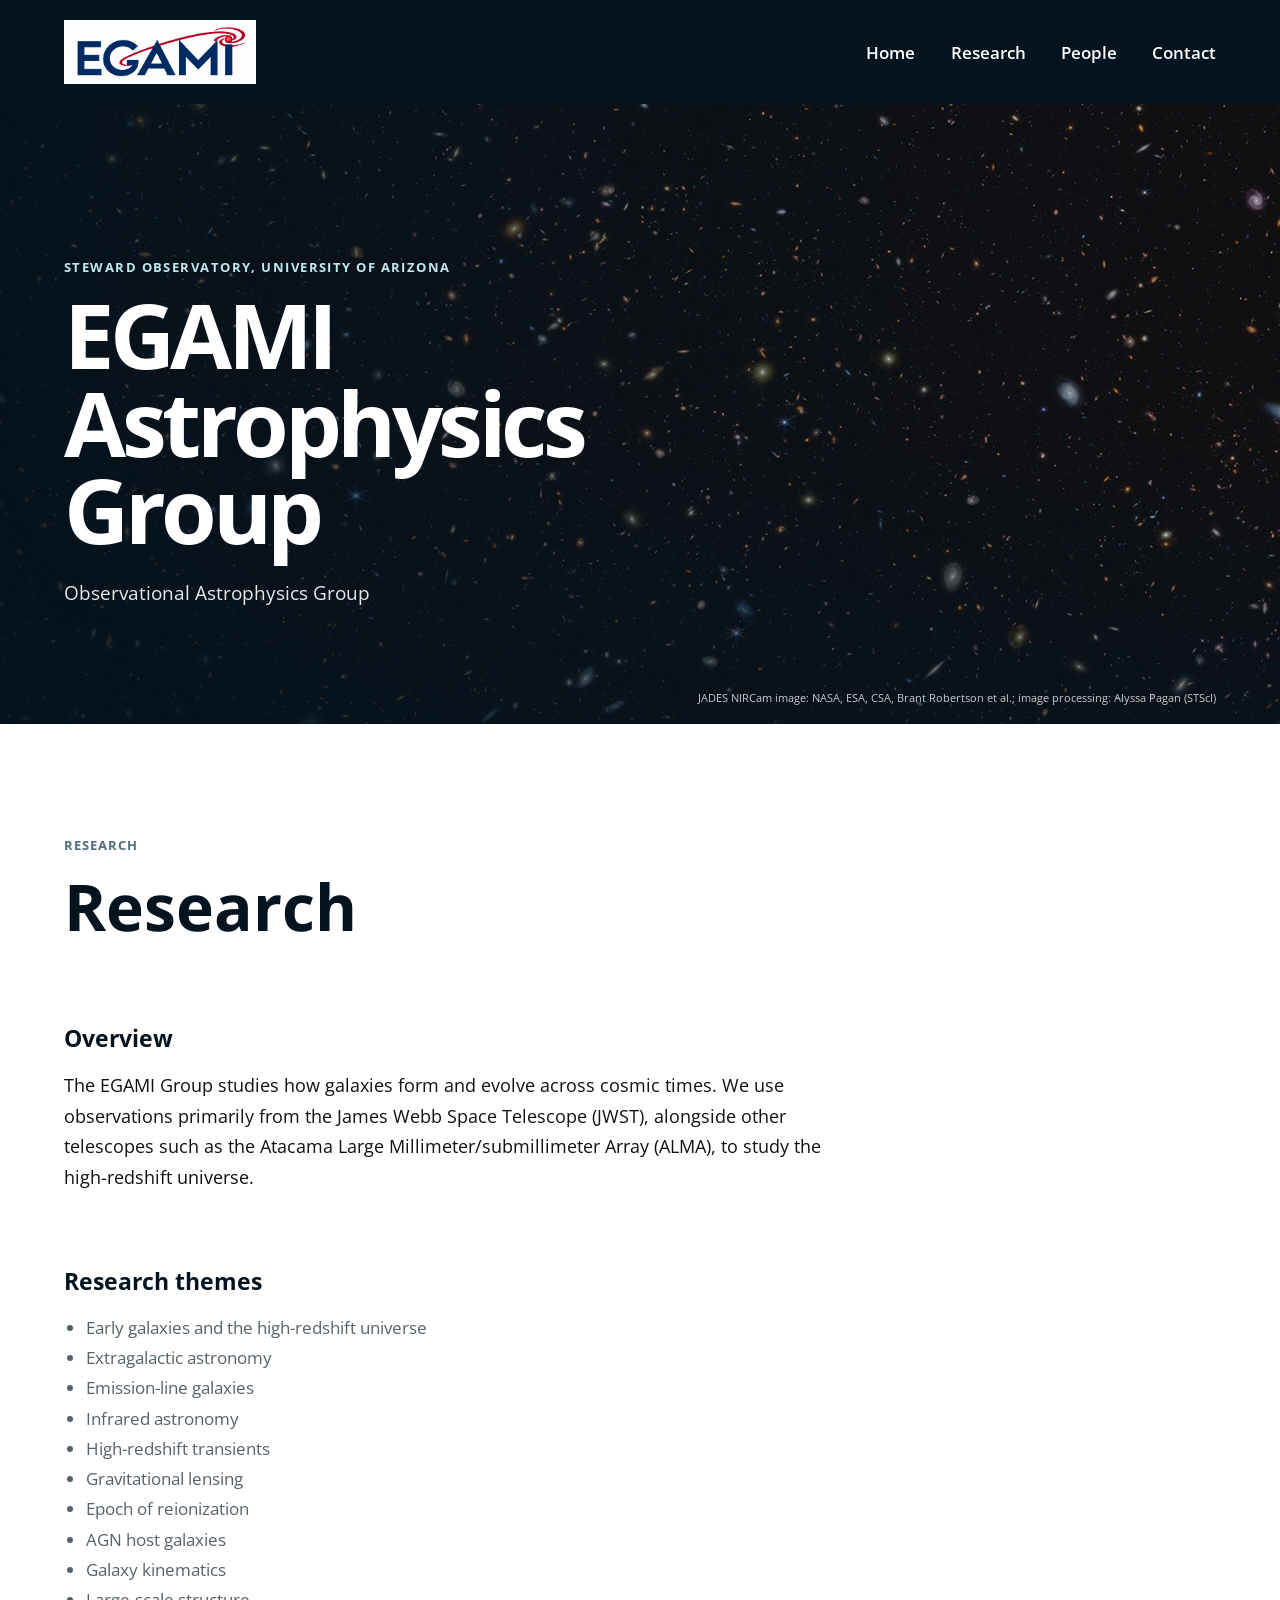
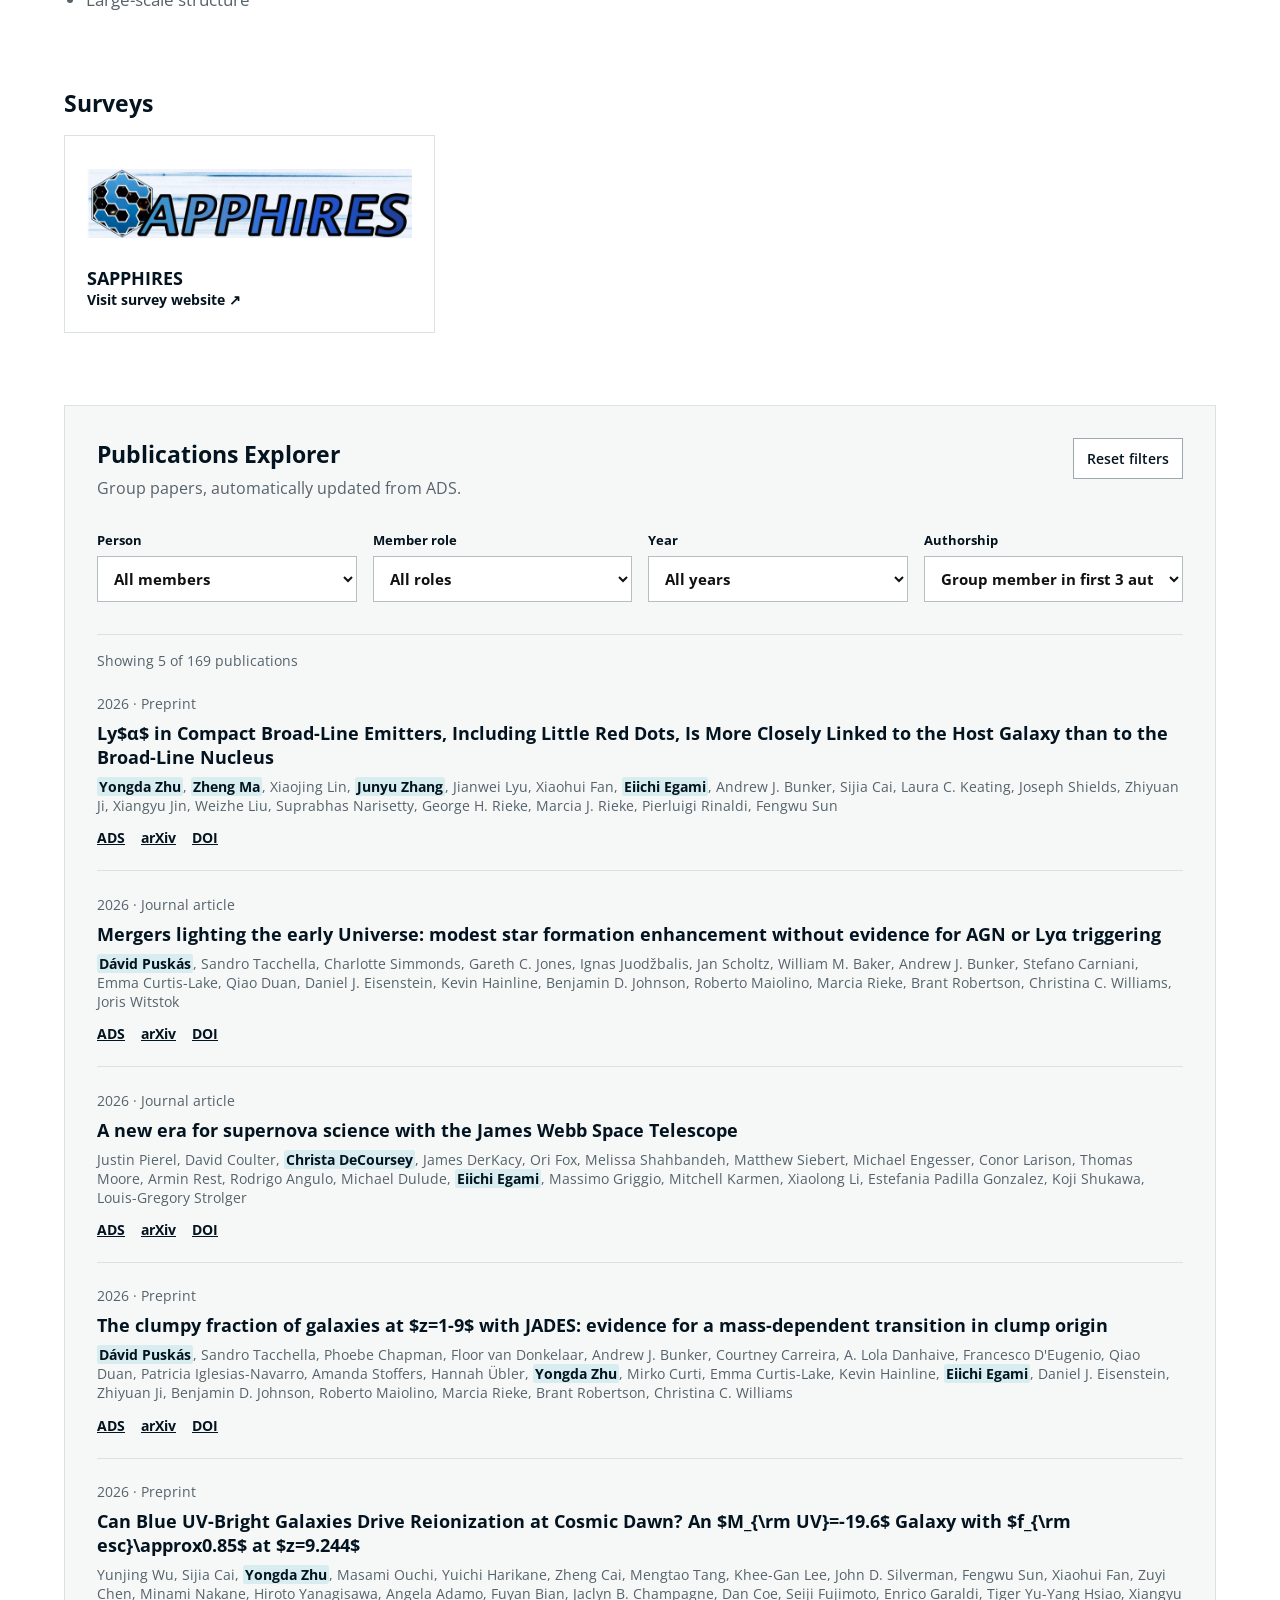
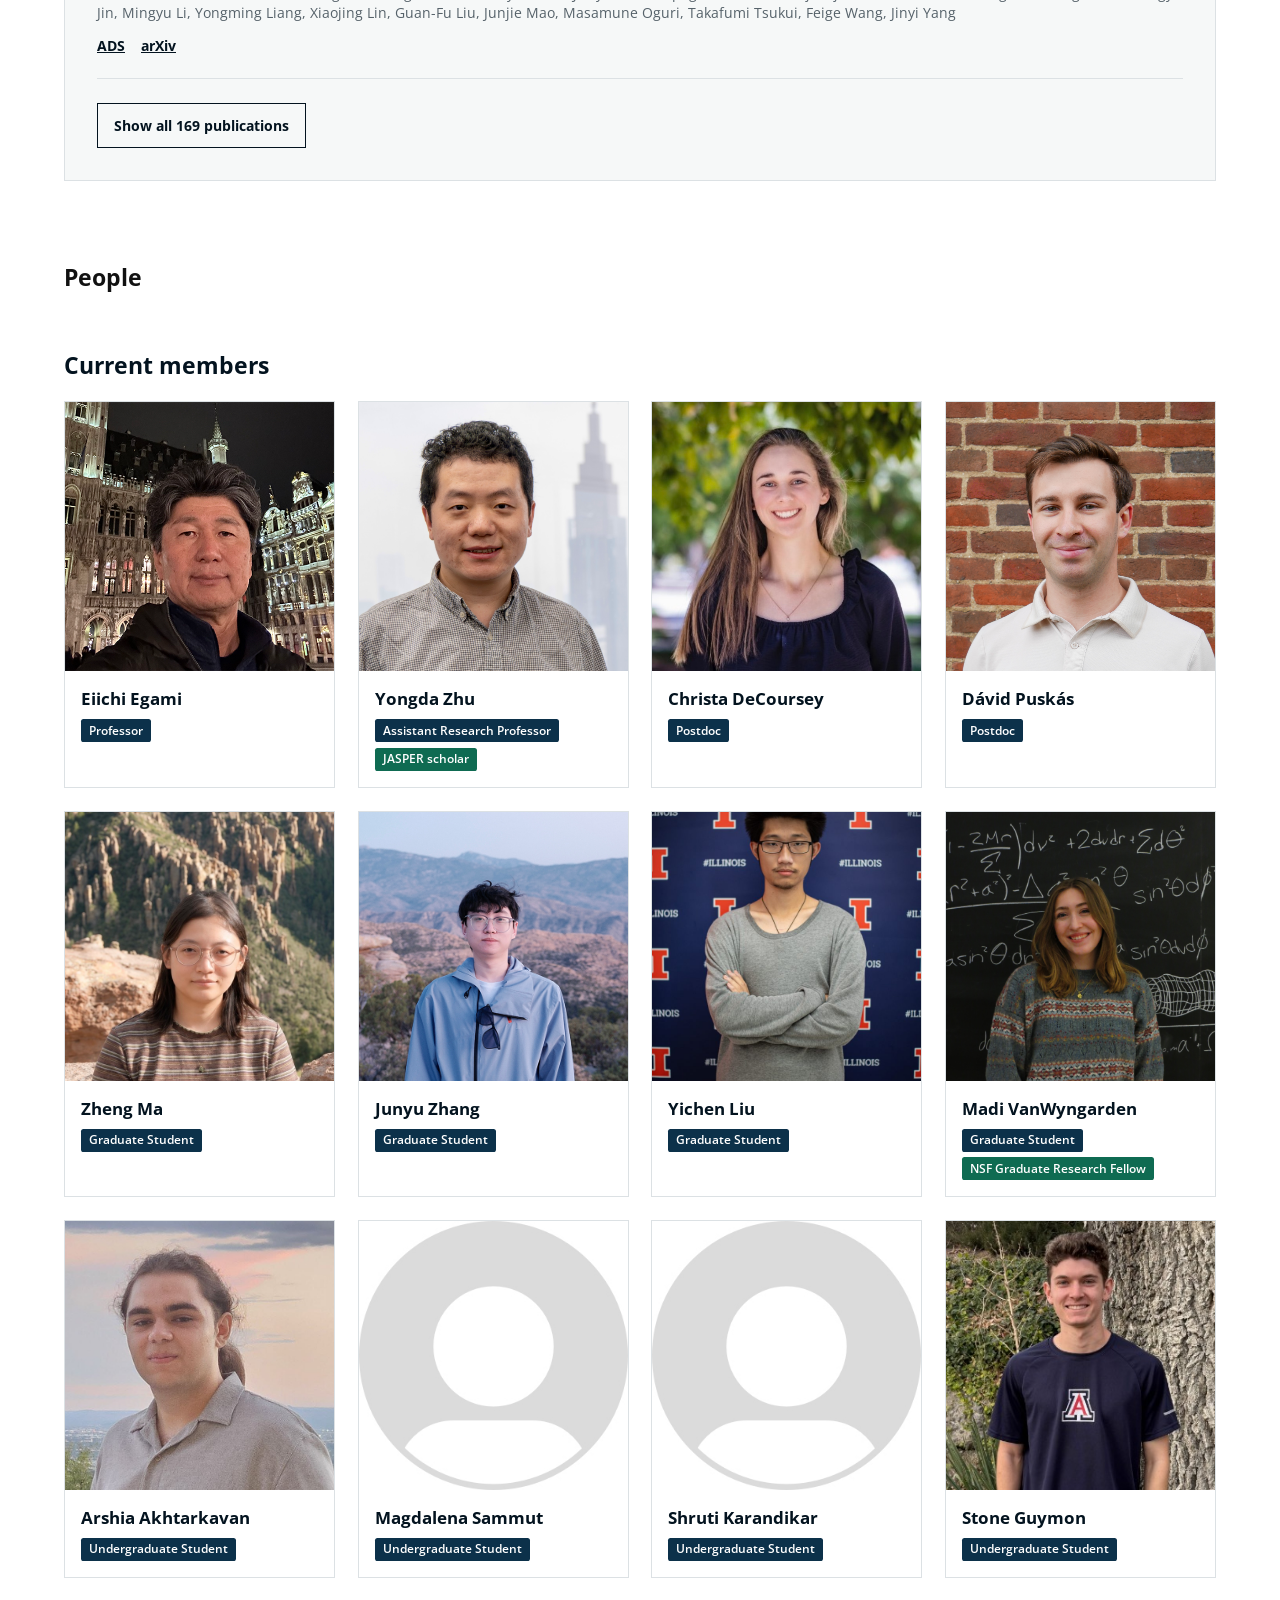
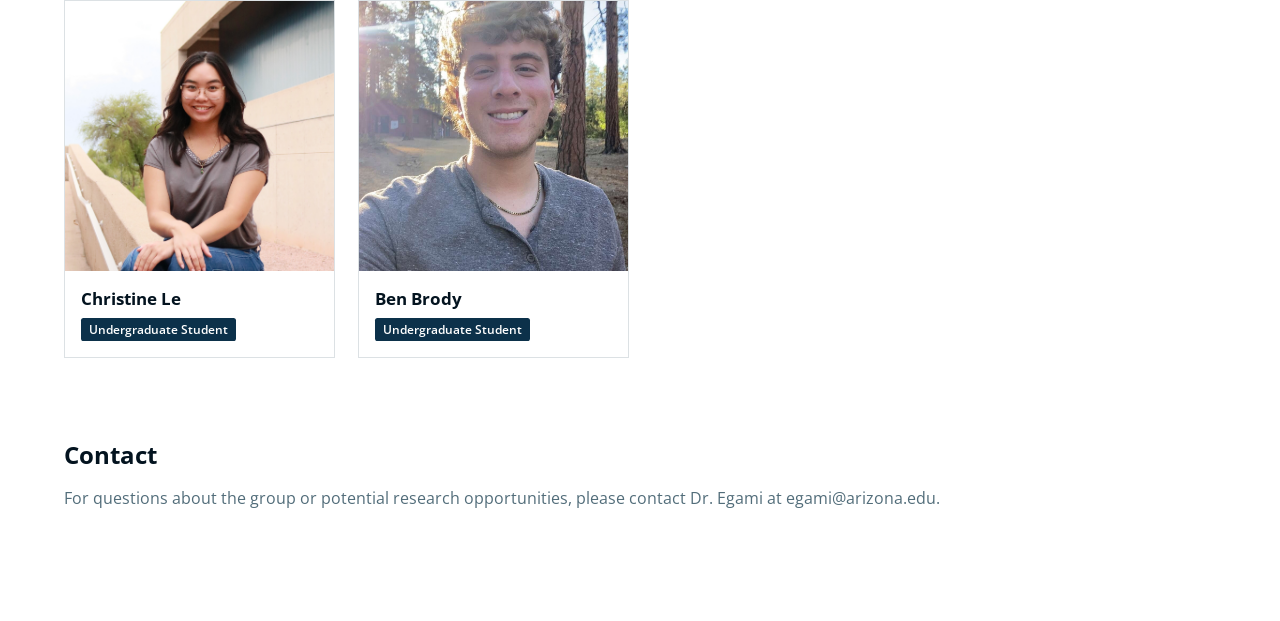
<file: index.html>
<!doctype html>
<html lang="en">
  <head>
    <meta charset="UTF-8" />
    <meta name="viewport" content="width=device-width, initial-scale=1.0" />
    <title>EGAMI Astrophysics Group</title>
    <link rel="icon" type="image/png" href="assets/images/Red_Galaxy_Favicon.png" />
    <link rel="preconnect" href="https://fonts.googleapis.com" />
    <link rel="preconnect" href="https://fonts.gstatic.com" crossorigin />
    <link
      href="https://fonts.googleapis.com/css2?family=Open+Sans:wght@400;600;700&display=swap"
      rel="stylesheet"
    />
    <link rel="stylesheet" href="assets/css/style.css" />
  </head>
  <body>
    <header class="site-header">
      <a class="site-logo-link" href="#home">
        <img class="site-logo" src="assets/images/Group_Logo.png" alt="EGAMI Astrophysics Group" />
      </a>
      <button class="menu-toggle" type="button" aria-expanded="false" aria-controls="primary-navigation">
        <span aria-hidden="true">☰</span>
        <span class="sr-only">Open navigation menu</span>
      </button>
      <nav id="primary-navigation" aria-label="Primary navigation">
        <a href="#home">Home</a>
        <a href="#research">Research</a>
        <a href="#people">People</a>
        <a href="#contact">Contact</a>
      </nav>
    </header>
    <section class="home-hero" id="home" aria-labelledby="hero-heading">
      <img
        class="hero-image"
        src="assets/images/Jades-field.png"
        alt="The JADES GOODS-South field observed by Webb's NIRCam, filled with distant galaxies."
      />
      <div class="hero-overlay" aria-hidden="true"></div>
      <div class="hero-content">
        <p class="hero-label">Steward Observatory, University of Arizona</p>
        <h1 id="hero-heading">EGAMI Astrophysics Group</h1>
        <p>Observational Astrophysics Group</p>
      </div>
      <a
        class="hero-credit"
        href="https://science.nasa.gov/asset/webb/jwst-advanced-deep-extragalactic-survey-nircam-image/"
        target="_blank"
        rel="noopener noreferrer"
      >
        JADES NIRCam image: NASA, ESA, CSA, Brant Robertson et al.; image processing: Alyssa Pagan (STScI)
      </a>
    </section>

    <main>

      <section class="research-section" id="research" aria-labelledby="research-heading">
        <p class="section-label">Research</p>
        <h1 id="research-heading">Research</h1>
        <section class="research-block" aria-labelledby="overview-heading">
          <h2 id="overview-heading">Overview</h2>
          <p class="overview-placeholder">
            The EGAMI Group studies how galaxies form and evolve
            across cosmic times. We use observations primarily from the James Webb Space
            Telescope (JWST), alongside other telescopes such as the Atacama 
            Large Millimeter/submillimeter Array (ALMA), to study the high-redshift
            universe.</p>
        </section>

        <section class="research-block" aria-labelledby="themes-heading">
          <h2 id="themes-heading">Research themes</h2>
          <ul class="research-themes">
            <li>Early galaxies and the high-redshift universe</li>
            <li>Extragalactic astronomy</li>
            <li>Emission-line galaxies</li>
            <li>Infrared astronomy</li>
            <li>High-redshift transients</li>
            <li>Gravitational lensing</li>
            <li>Epoch of reionization</li>
            <li>AGN host galaxies</li>
            <li>Galaxy kinematics</li>
            <li>Large-scale structure</li>
          </ul>
        </section>

        <section class="research-block" aria-labelledby="surveys-heading">
          <h2 id="surveys-heading">Surveys</h2>
          <div id="survey-links" class="survey-grid" aria-live="polite"></div>
        </section>

        <section class="research-block publications-section" aria-labelledby="publications-heading">
          <div class="publications-heading">
            <div>
              <h2 id="publications-heading">Publications Explorer</h2>
              <p class="muted-copy">Group papers, automatically updated from ADS.</p>
            </div>
            <button class="filter-reset" id="publication-reset" type="button">Reset filters</button>
          </div>

          <form class="publication-filters" id="publication-filters">
            <label>
              <span>Person</span>
              <select id="publication-person" name="person">
                <option value="">All members</option>
              </select>
            </label>
            <label>
              <span>Member role</span>
              <select id="publication-role" name="role">
                <option value="">All roles</option>
              </select>
            </label>
            <label>
              <span>Year</span>
              <select id="publication-year" name="year">
                <option value="">All years</option>
              </select>
            </label>
            <label>
              <span>Authorship</span>
              <select id="publication-authorship" name="authorship">
                <option value="first">Group member first author</option>
                <option value="lead" selected>Group member in first 3 authors</option>
                <option value="any">Group member anywhere</option>
              </select>
            </label>
          </form>
          <div id="publication-results" class="publication-results" aria-live="polite"></div>
        </section>
      </section>

      <section class="people-section" id="people" aria-labelledby="people-heading">
        <h1 id="people-heading">People</h1>
        <div id="current-members" class="people-group" aria-live="polite"></div>
        <div id="alumni-members" class="people-group" aria-live="polite"></div>
      </section>

      <section class="contact-section" id="contact" aria-labelledby="contact-heading">
        <h1 id="contact-heading">Contact</h1>
        <p>For questions about the group or potential research opportunities, 
          please contact Dr. Egami at egami@arizona.edu.</p>
      </section>
    </main>
    <script src="assets/js/tags.js"></script>
    <script src="assets/js/people.js"></script>
    <script src="assets/js/surveys.js"></script>
    <script src="assets/js/publications.js"></script>
    <script src="assets/js/navigation.js"></script>
  </body>
</html>
</file>
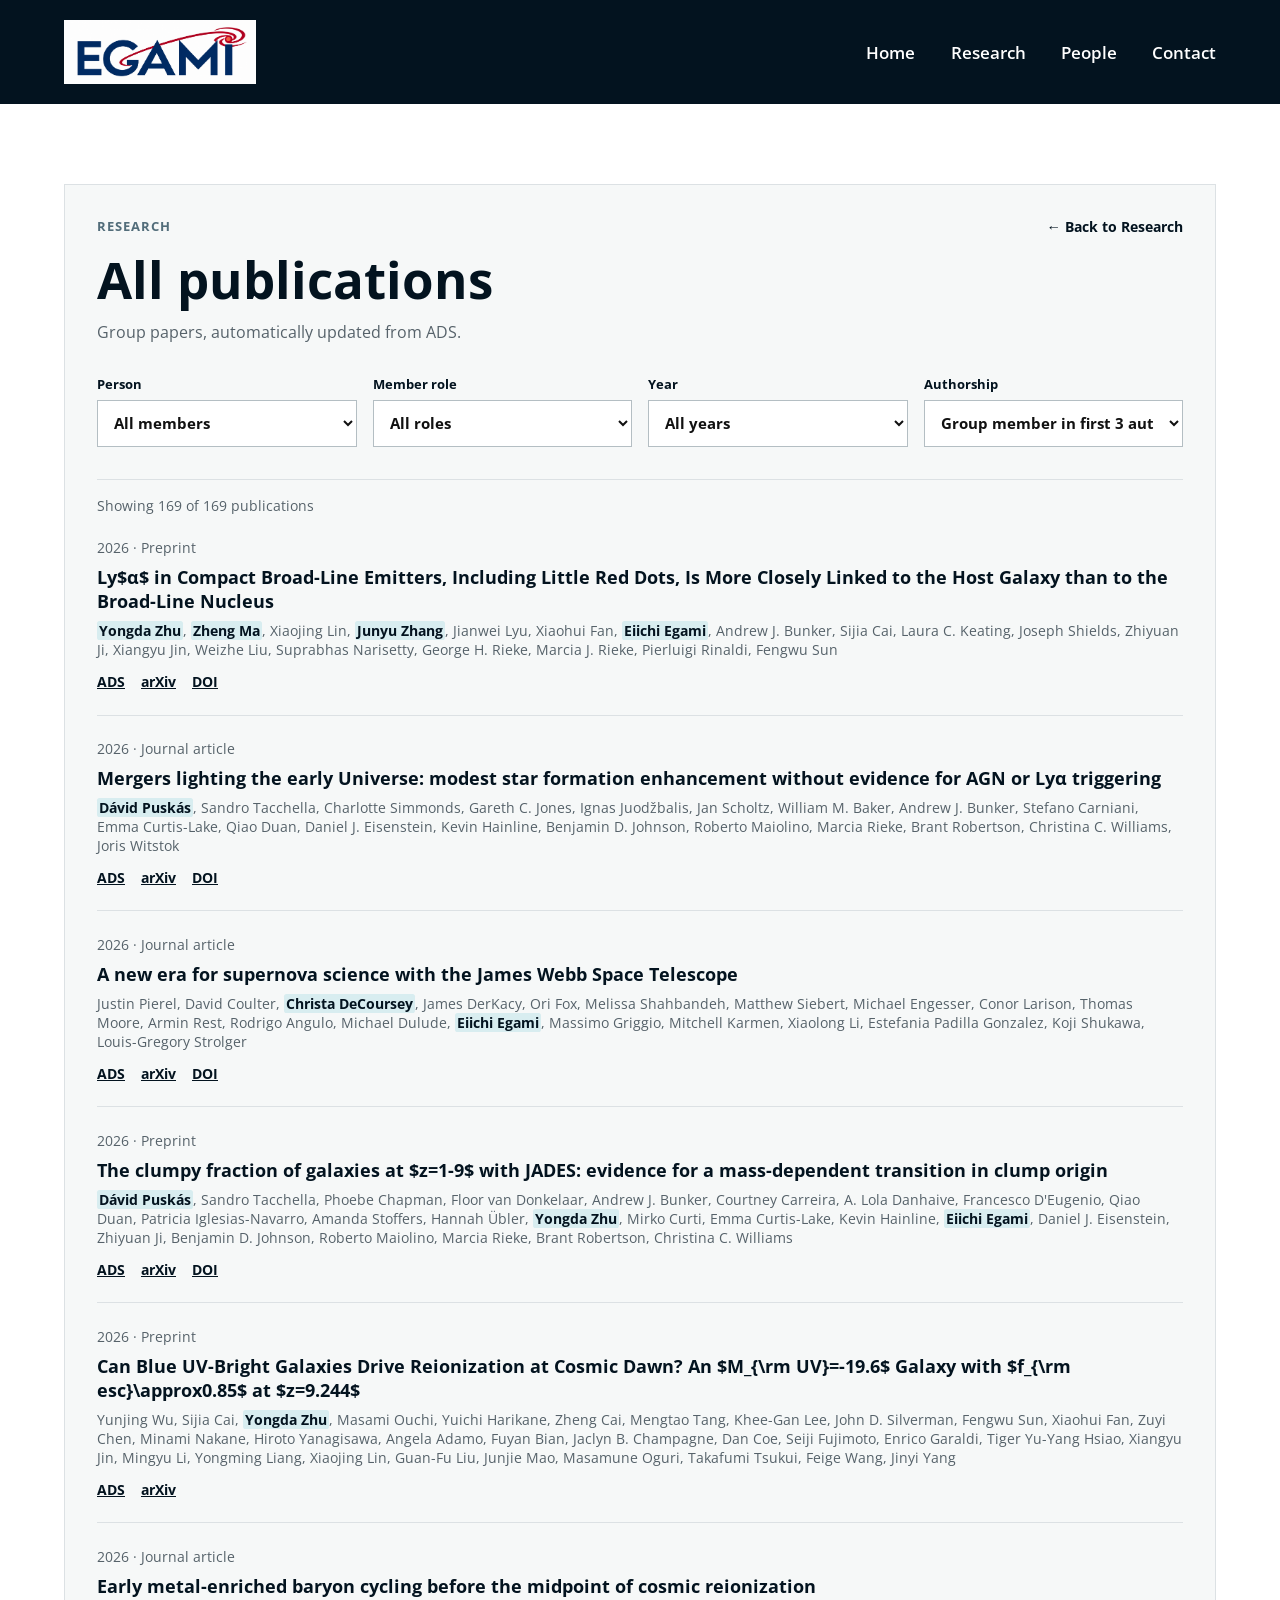
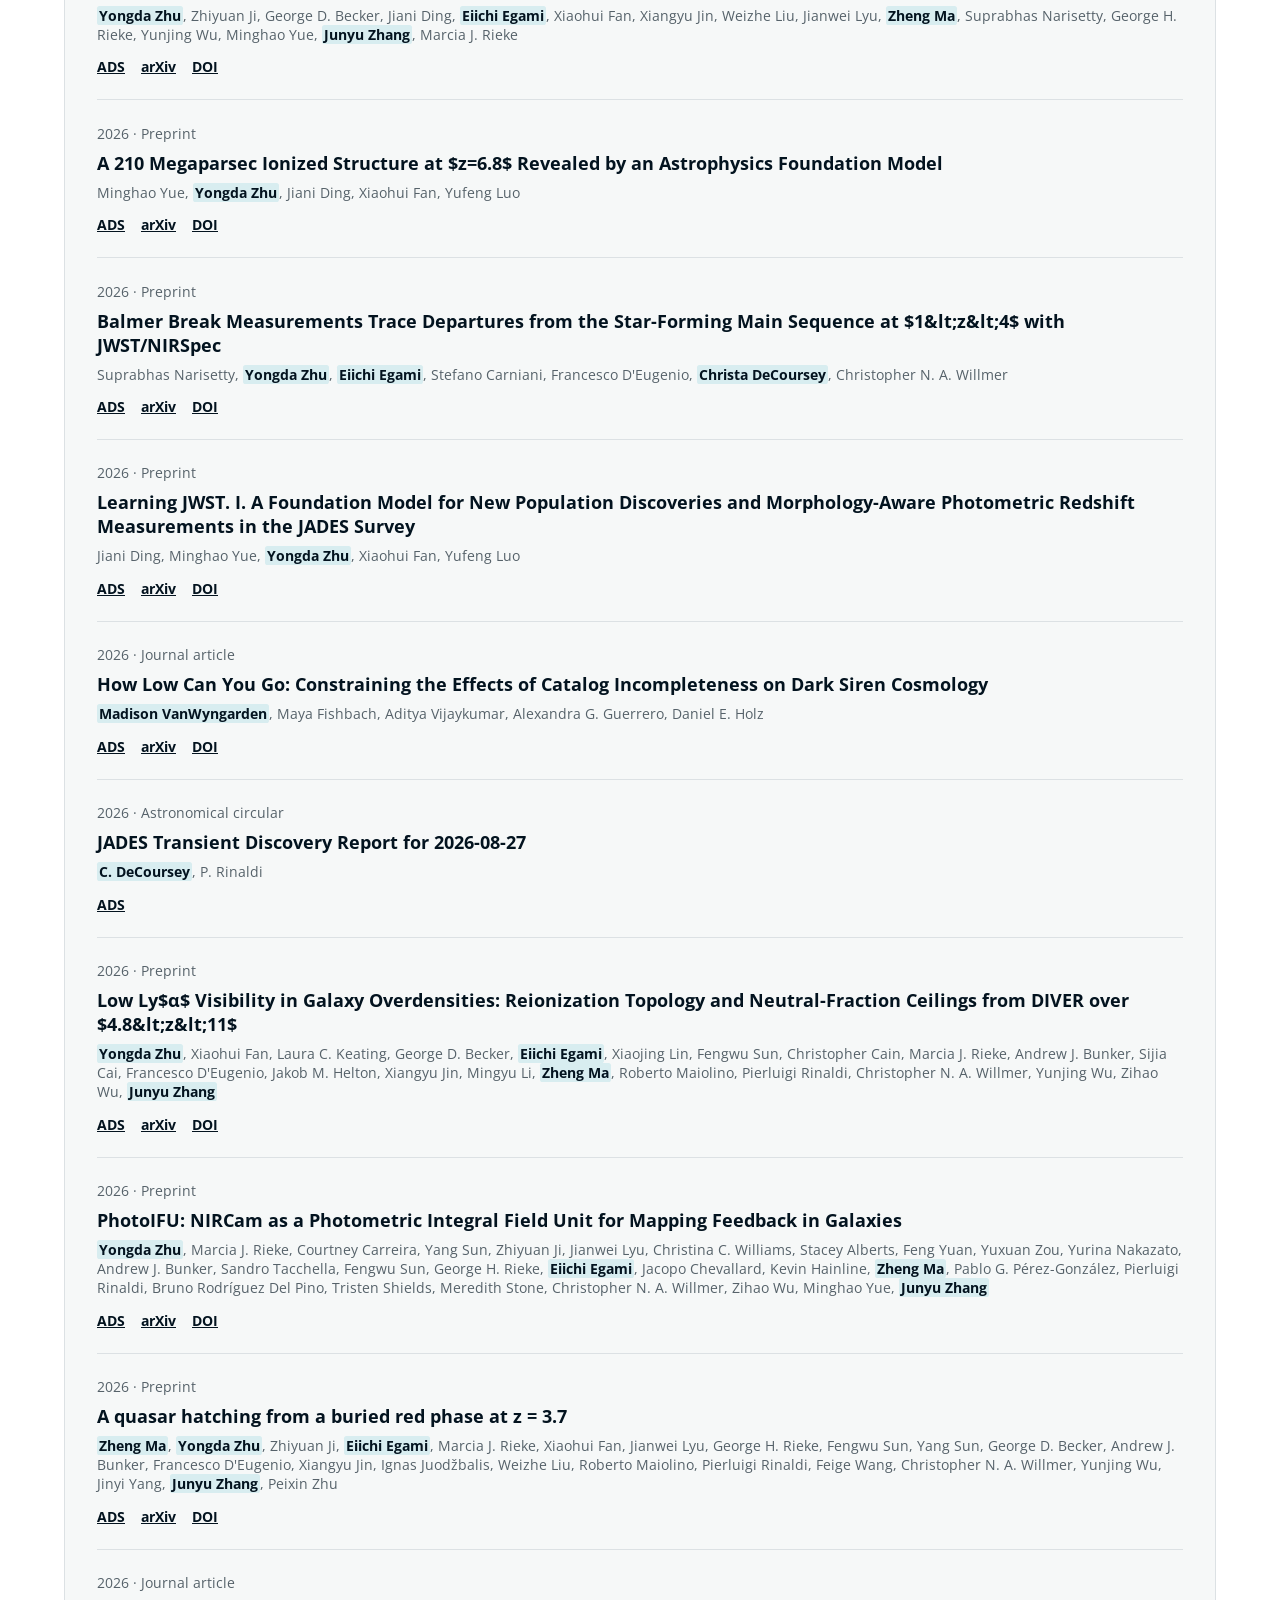
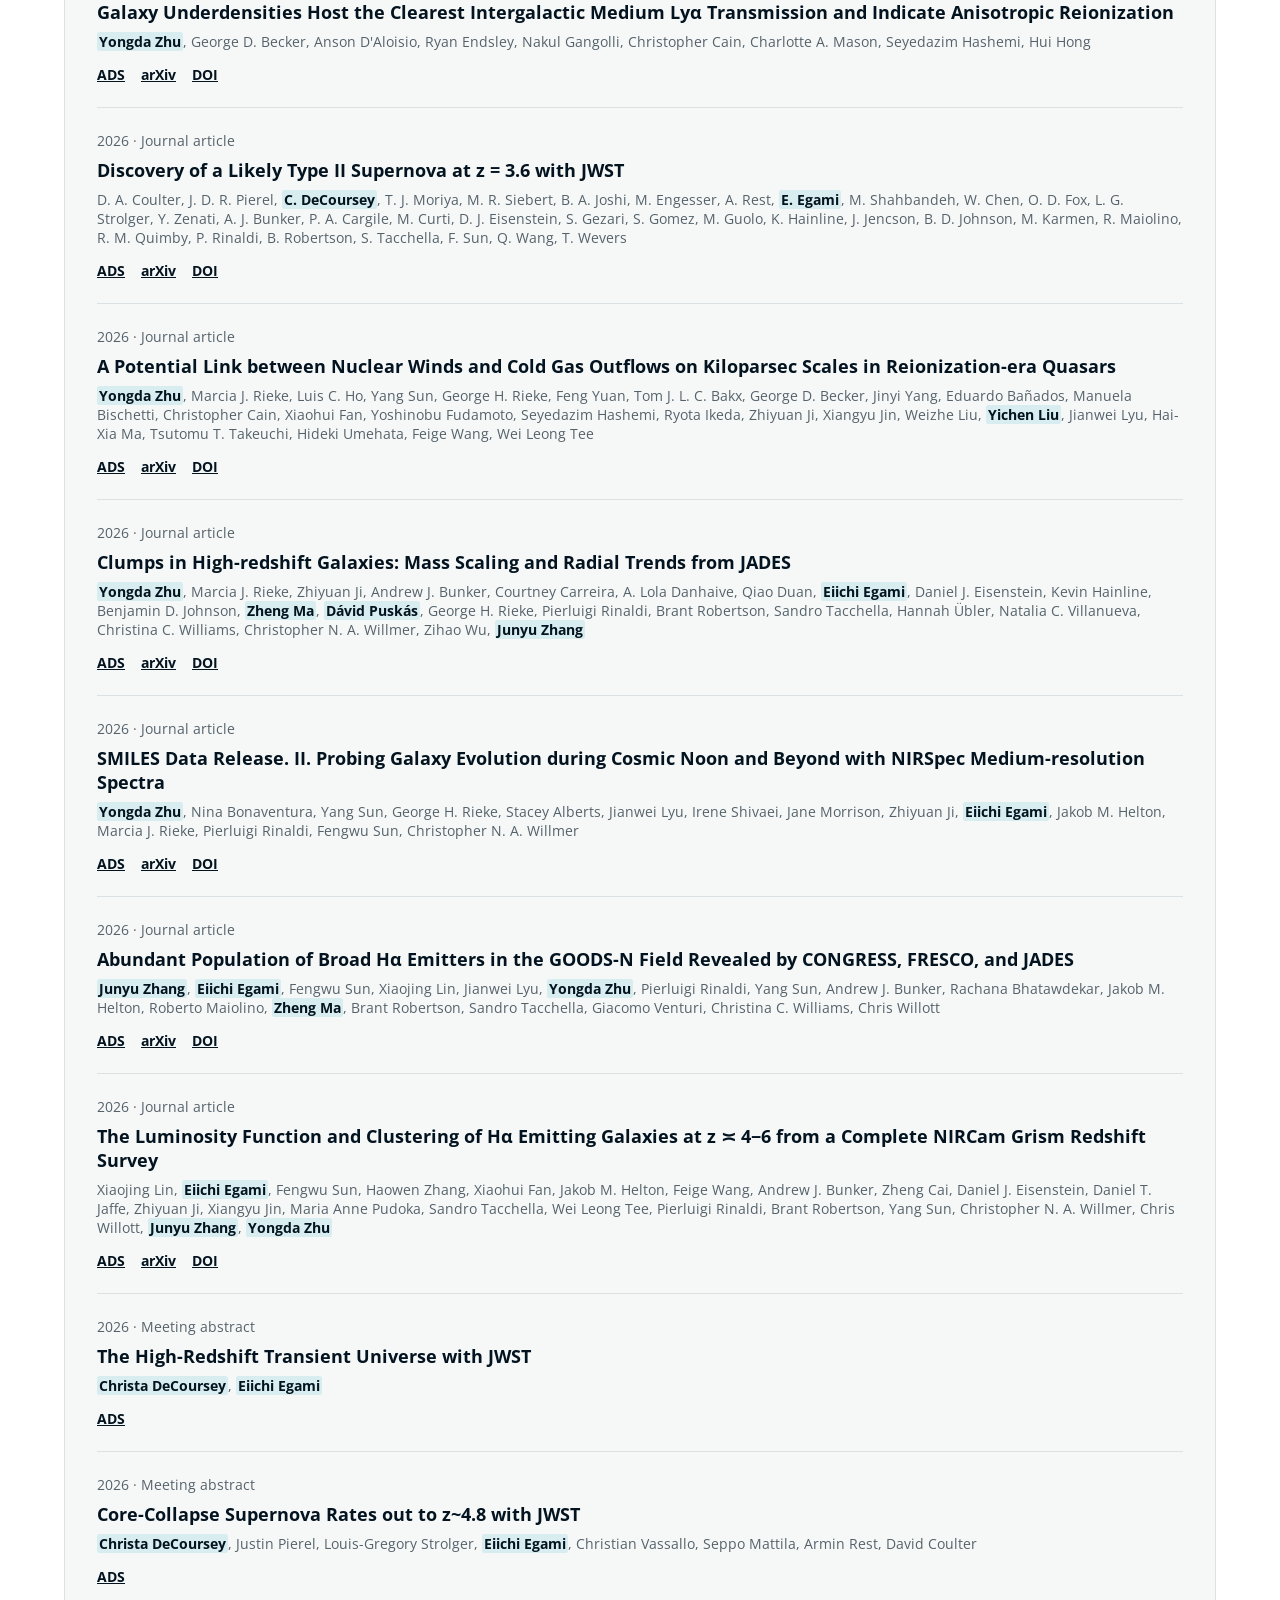
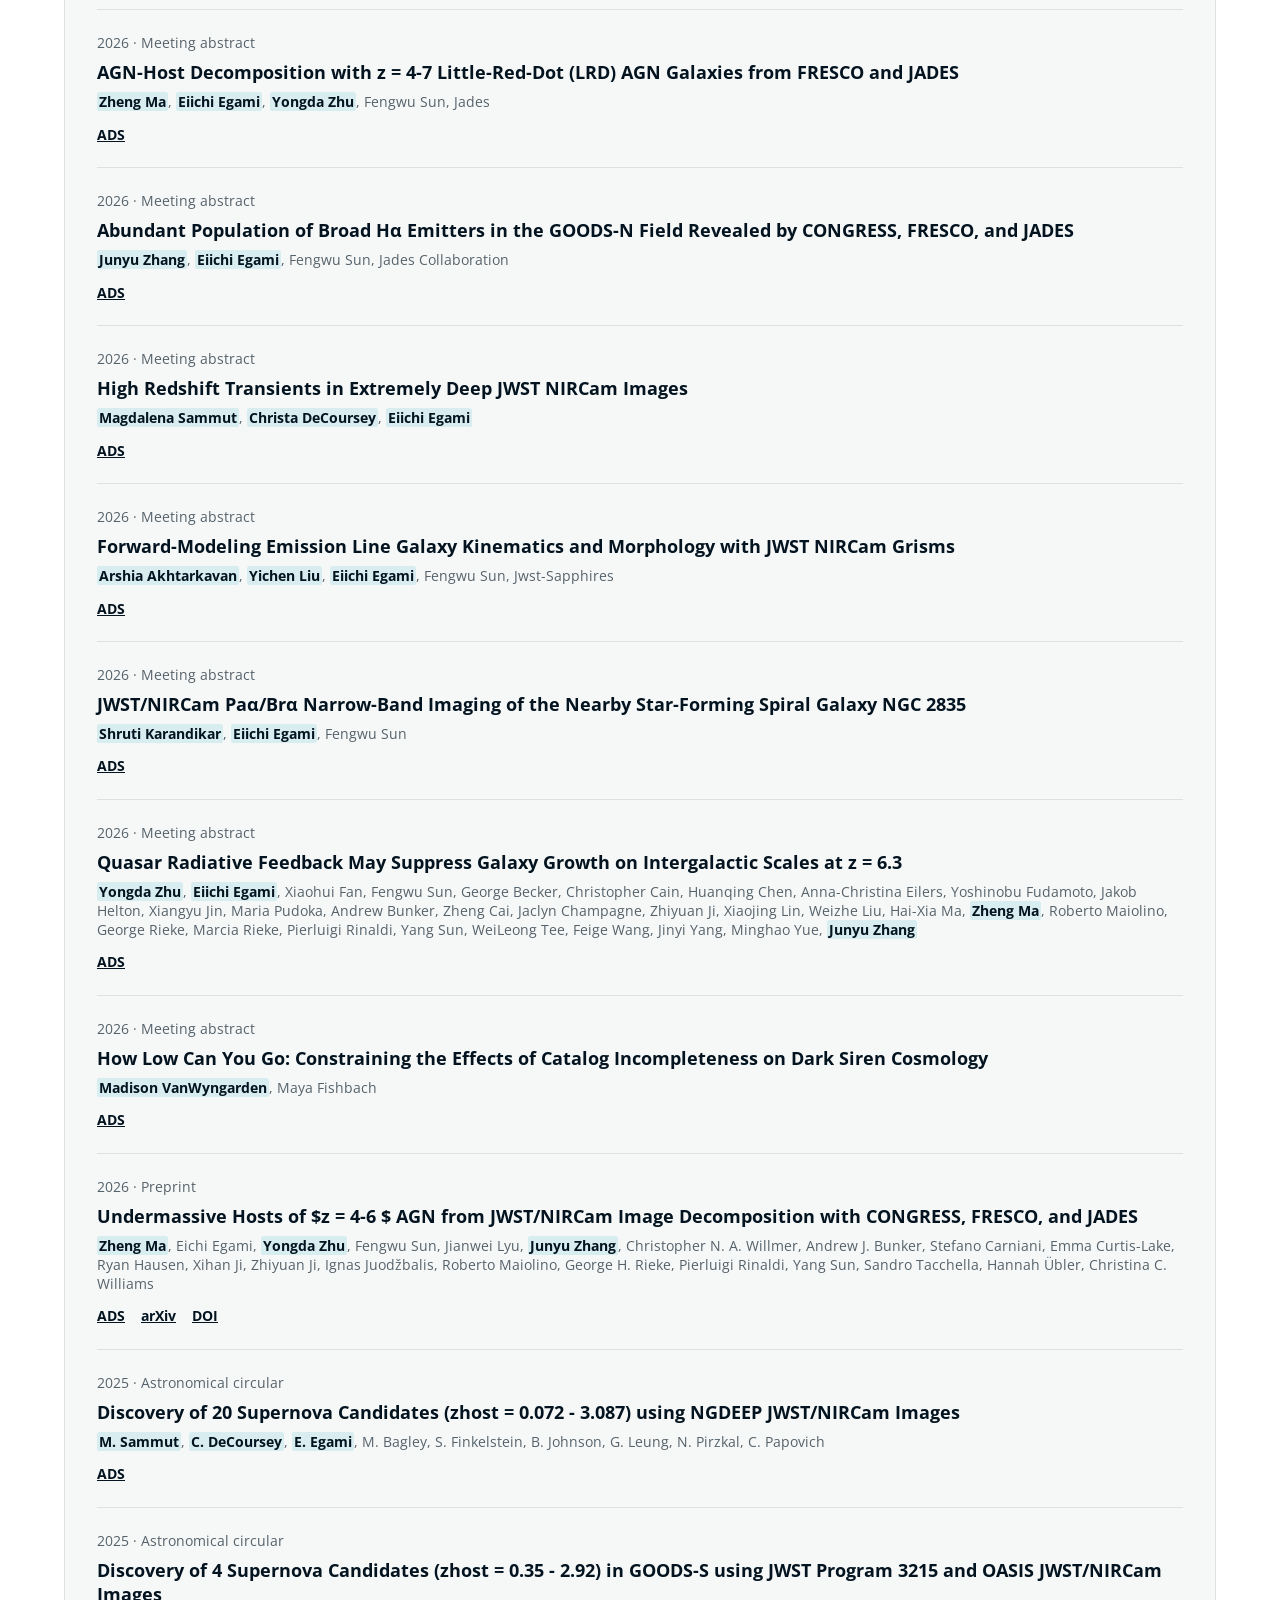
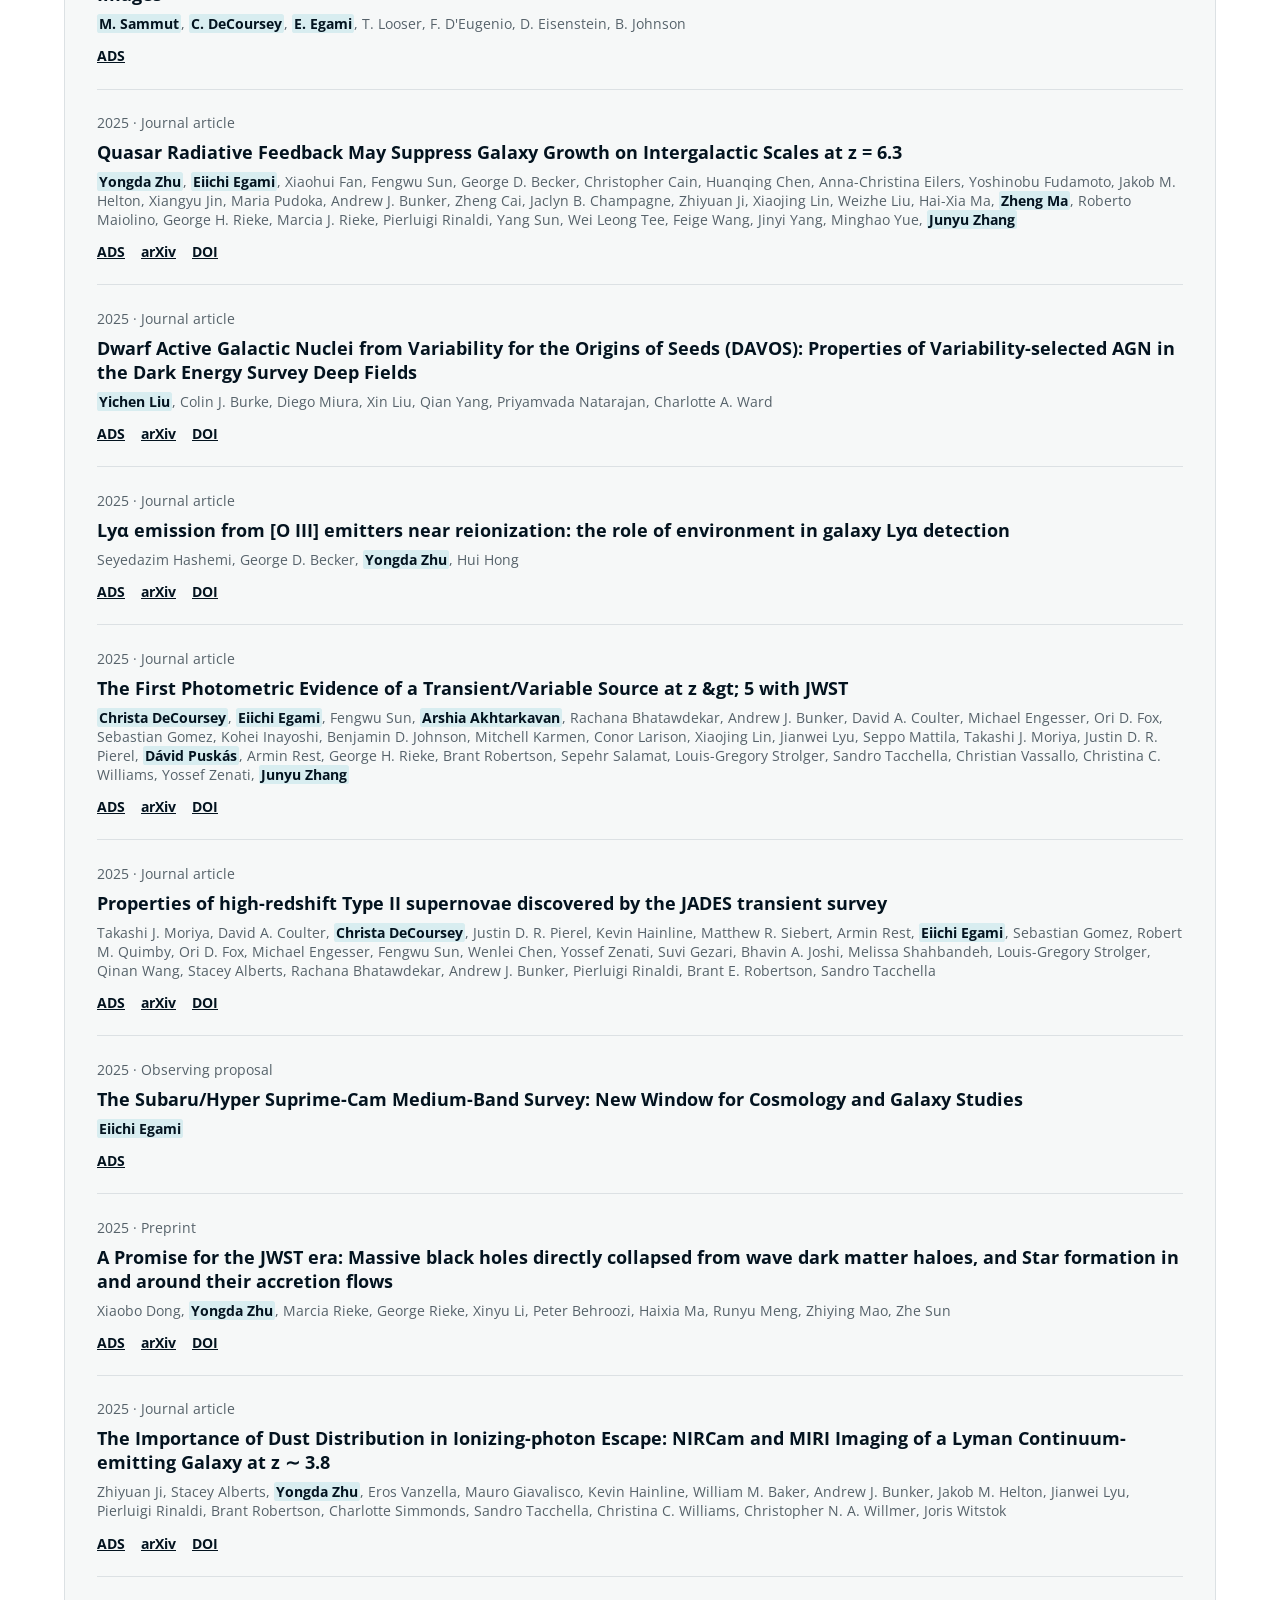
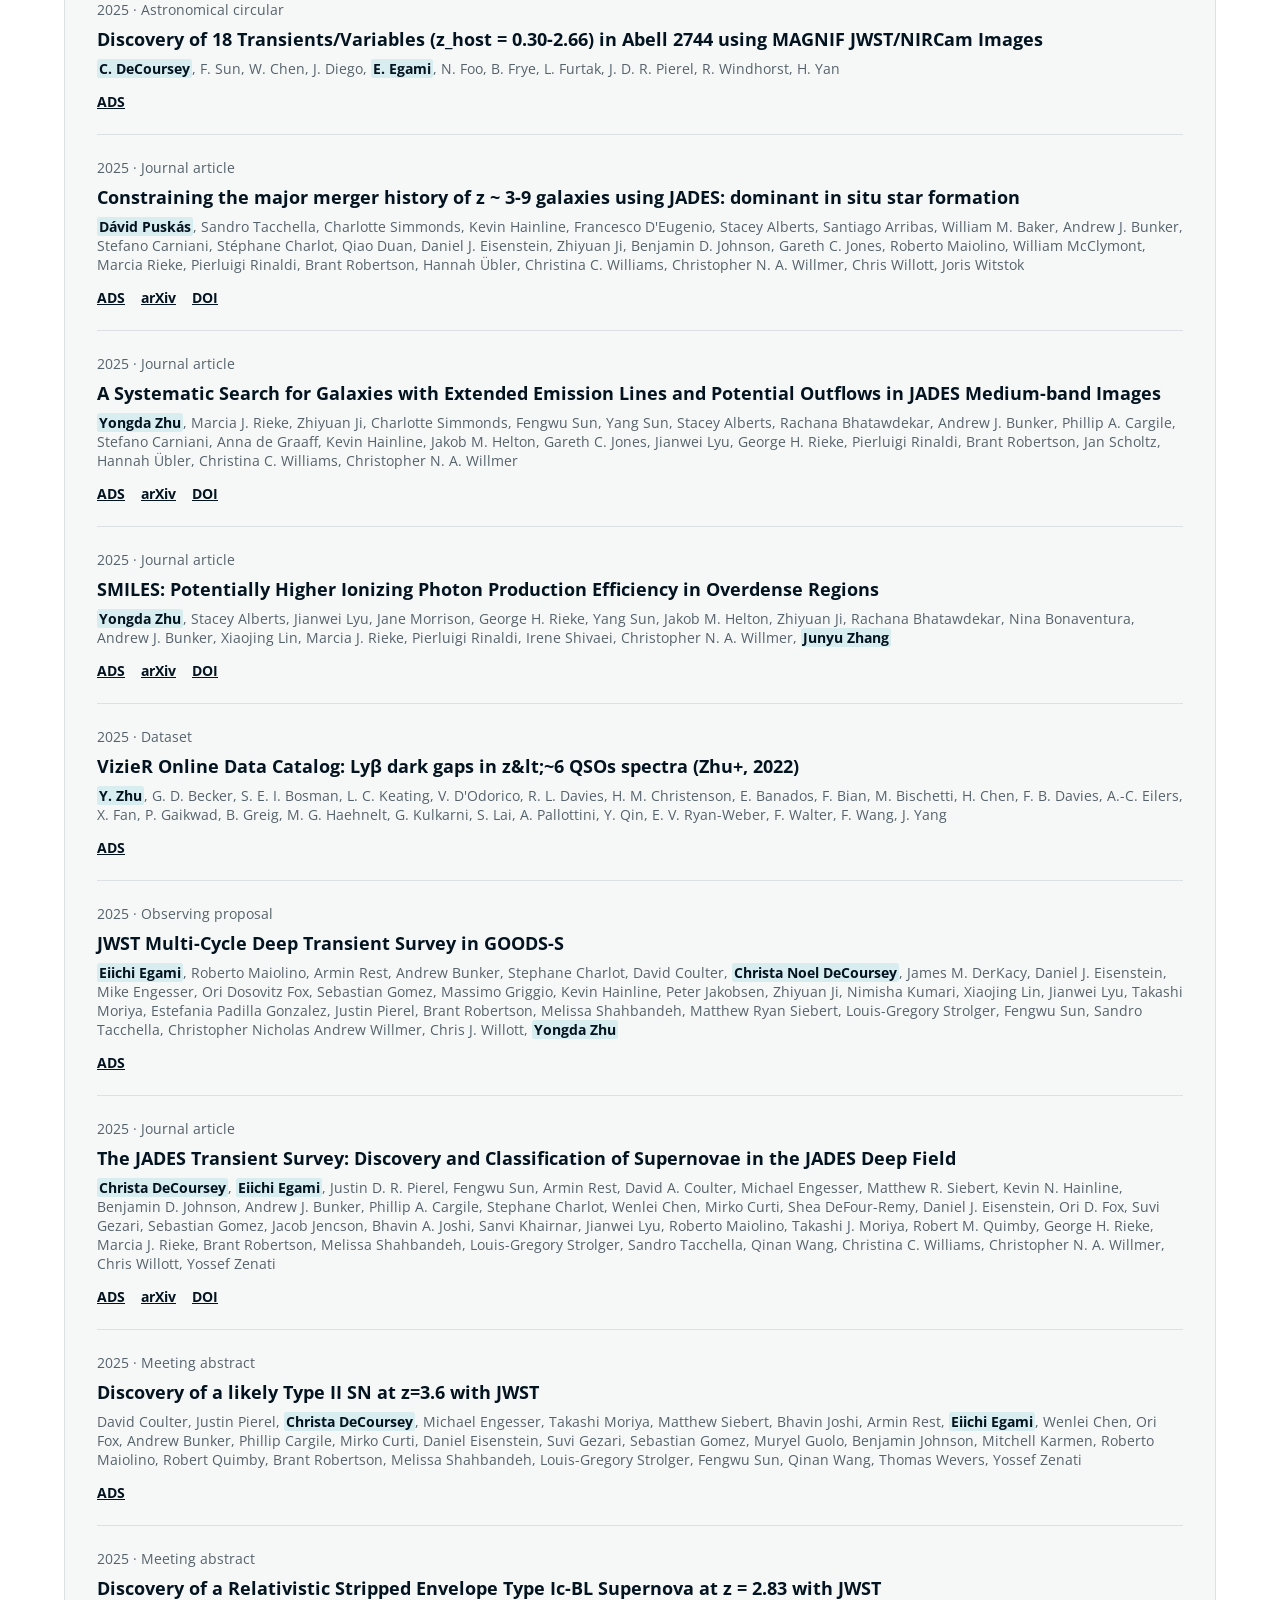
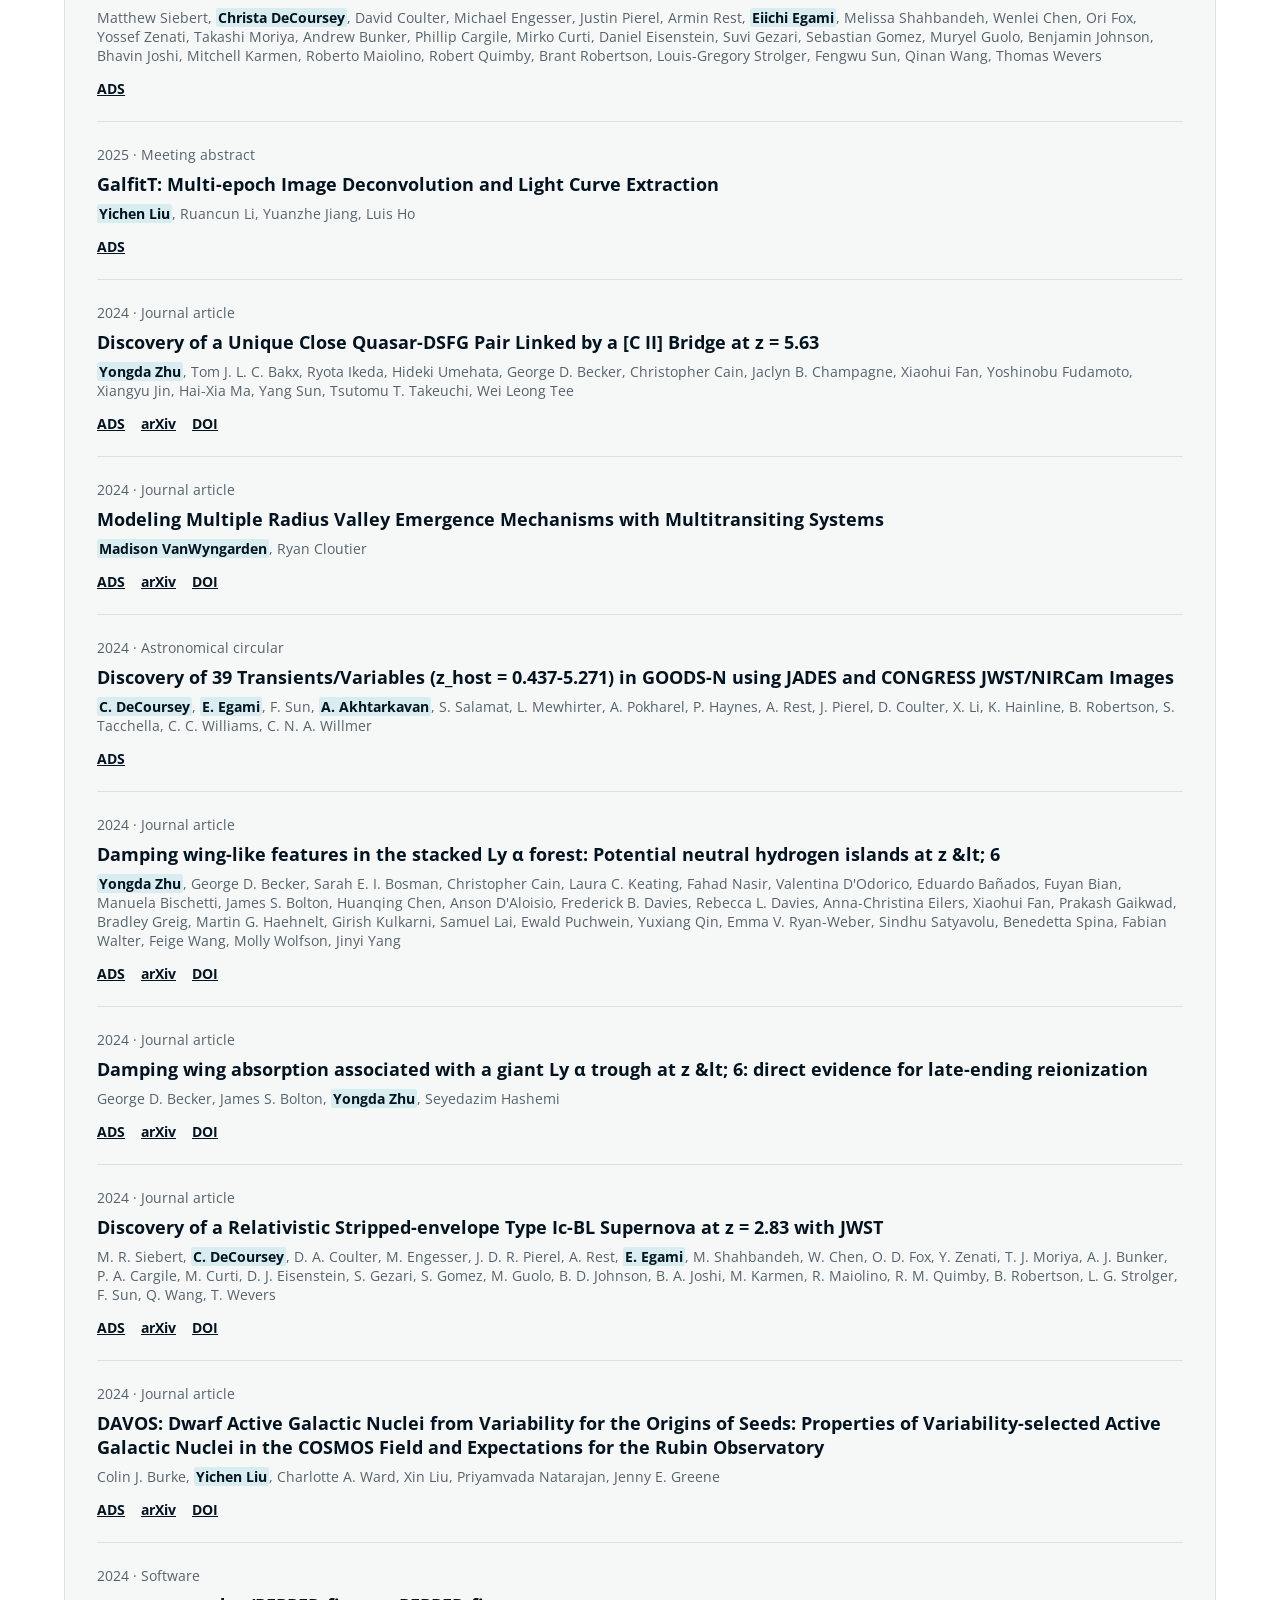
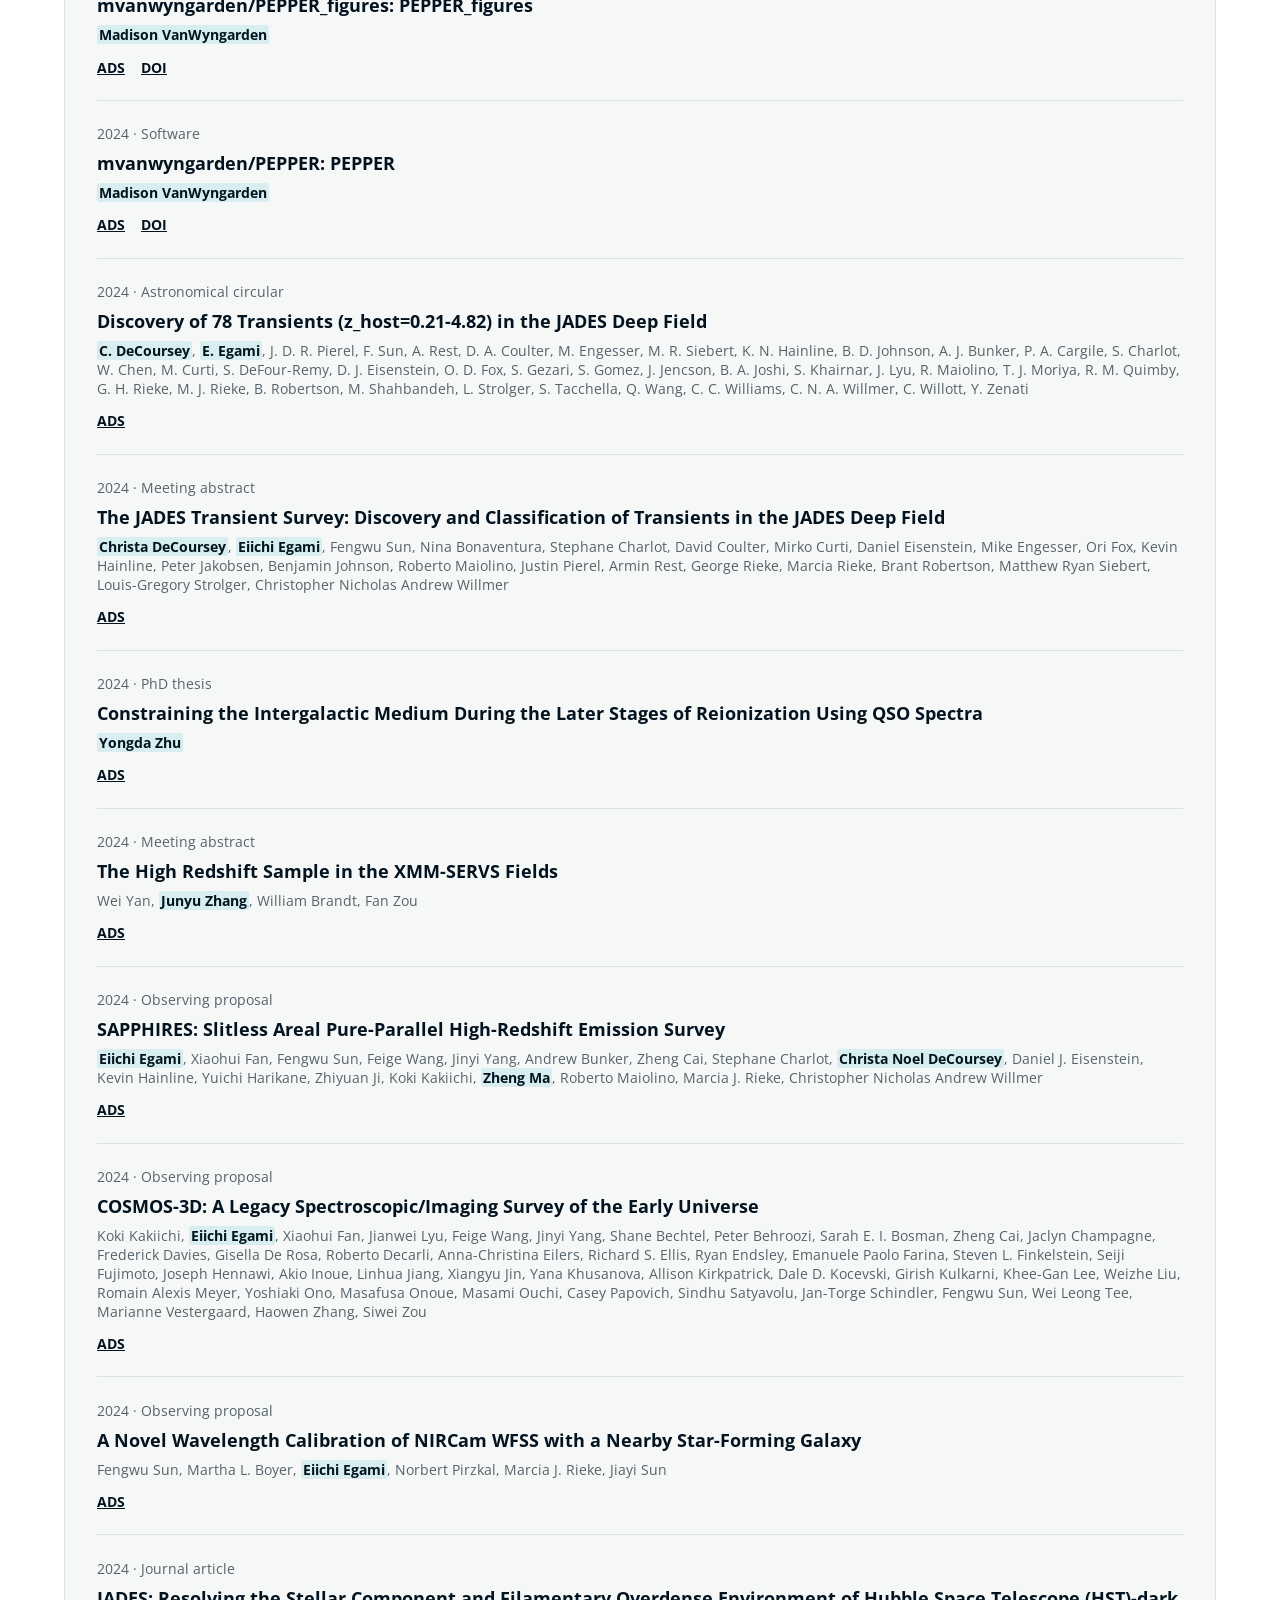
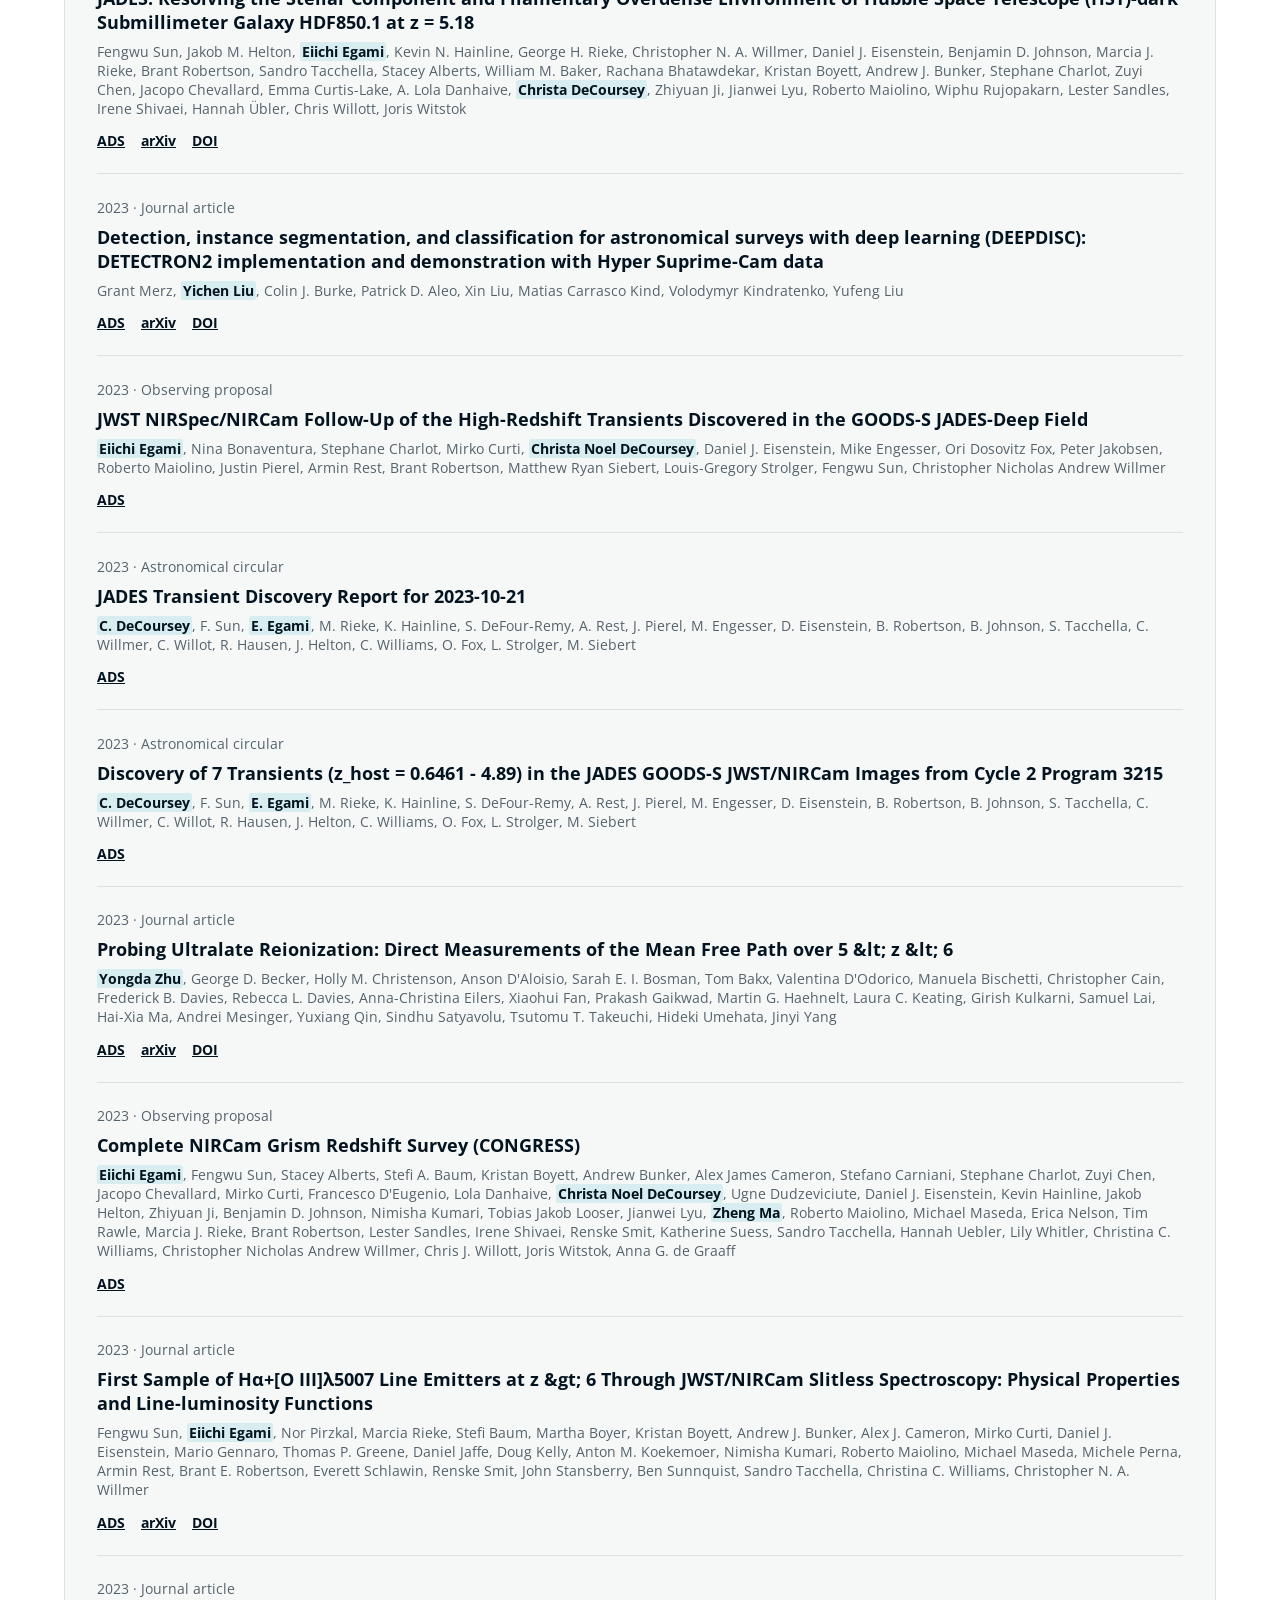
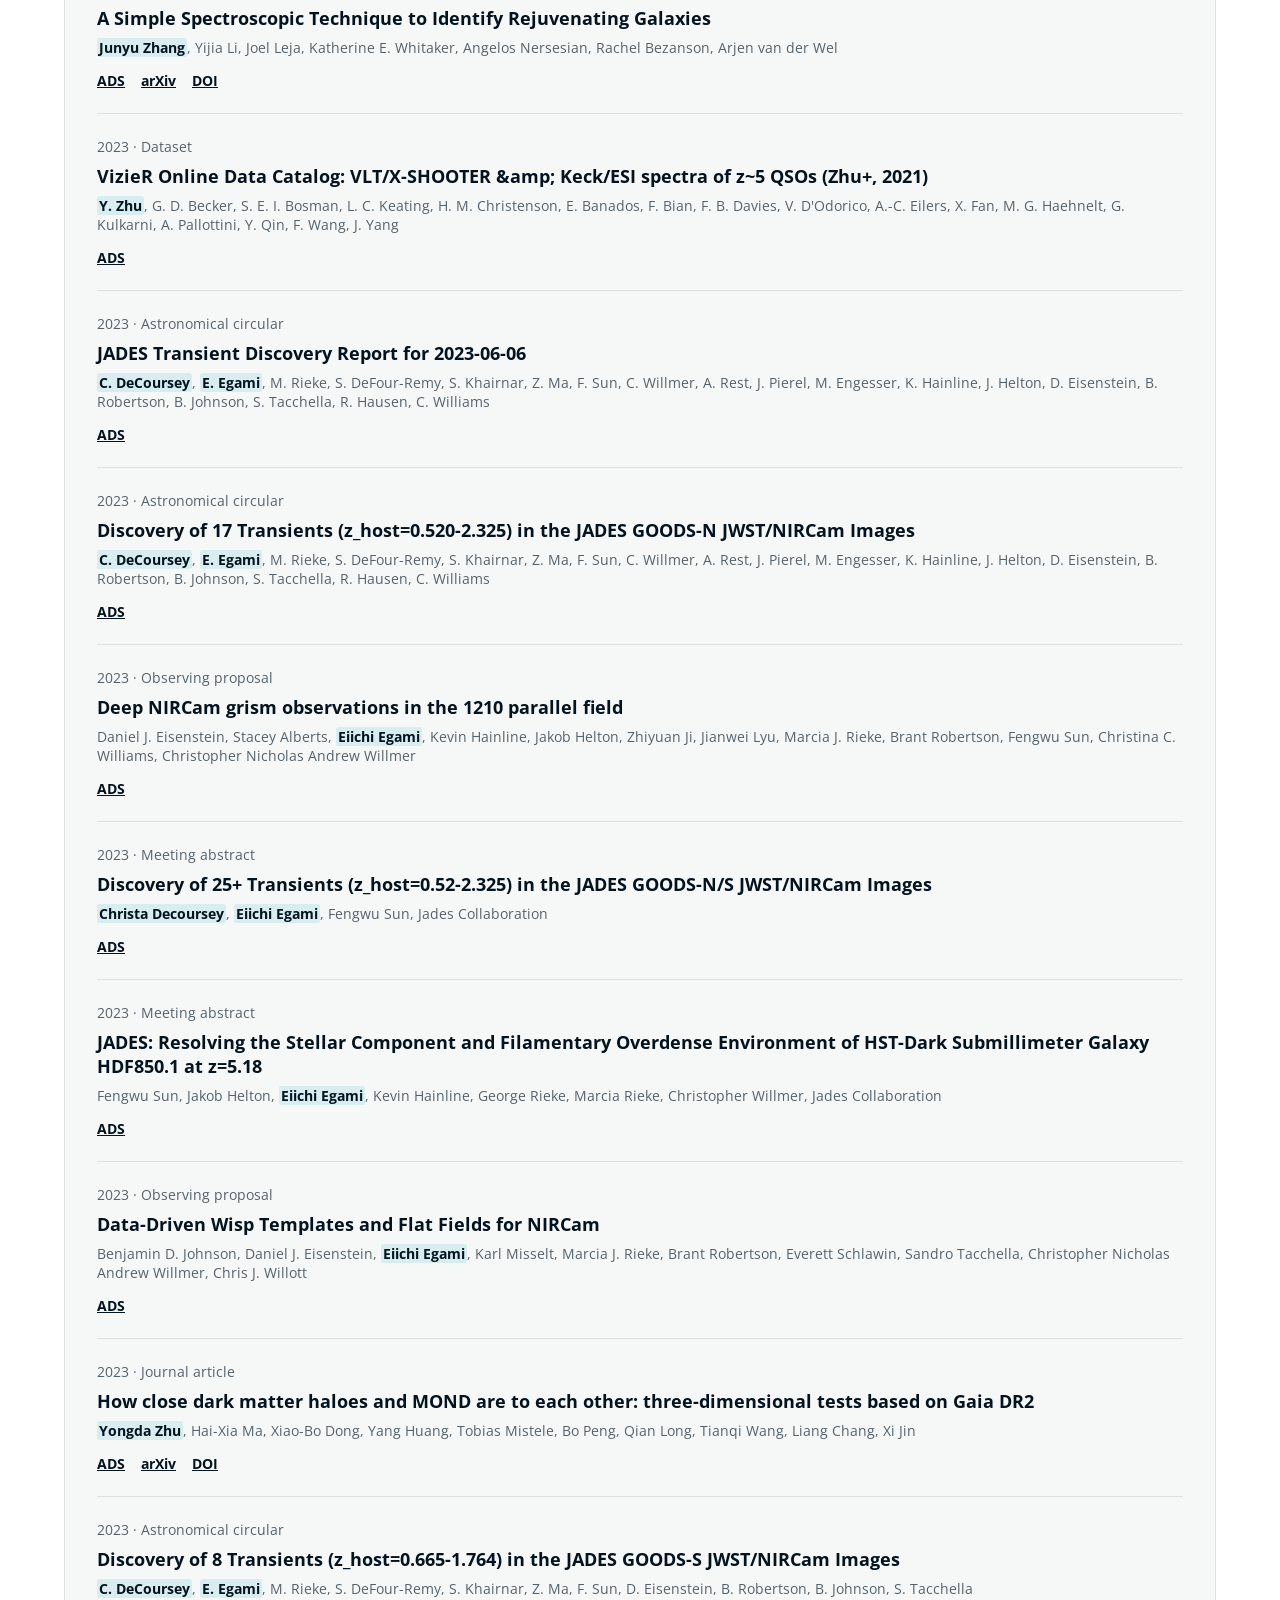
<file: publications.html>
<!doctype html>
<html lang="en">
  <head>
    <meta charset="UTF-8" />
    <meta name="viewport" content="width=device-width, initial-scale=1.0" />
    <title>Publications | EGAMI Group</title>
    <link rel="preconnect" href="https://fonts.googleapis.com" />
    <link rel="preconnect" href="https://fonts.gstatic.com" crossorigin />
    <link
      href="https://fonts.googleapis.com/css2?family=Open+Sans:wght@400;600;700&display=swap"
      rel="stylesheet"
    />
    <link rel="stylesheet" href="assets/css/style.css" />
  </head>
  <body>
    <header class="site-header">
      <a class="site-logo-link" href="index.html">
        <img class="site-logo" src="assets/images/Group_Logo.png" alt="EGAMI Astrophysics Group" />
      </a>
      <button class="menu-toggle" type="button" aria-expanded="false" aria-controls="primary-navigation">
        <span aria-hidden="true">☰</span>
        <span class="sr-only">Open navigation menu</span>
      </button>
      <nav id="primary-navigation" aria-label="Primary navigation">
        <a href="index.html#home">Home</a>
        <a href="index.html#research">Research</a>
        <a href="index.html#people">People</a>
        <a href="index.html#contact">Contact</a>
      </nav>
    </header>
    <main class="publications-archive-page">
      <section class="publications-section" aria-labelledby="publications-heading">
        <div class="publications-heading">
          <div>
            <p class="section-label">Research</p>
            <h1 id="publications-heading">All publications</h1>
            <p class="muted-copy">Group papers, automatically updated from ADS.</p>
          </div>
          <a class="back-to-research" href="index.html#research">← Back to Research</a>
        </div>

        <form class="publication-filters" id="publication-filters">
          <label>
            <span>Person</span>
            <select id="publication-person" name="person">
              <option value="">All members</option>
            </select>
          </label>
          <label>
            <span>Member role</span>
            <select id="publication-role" name="role">
              <option value="">All roles</option>
            </select>
          </label>
          <label>
            <span>Year</span>
            <select id="publication-year" name="year">
              <option value="">All years</option>
            </select>
          </label>
          <label>
            <span>Authorship</span>
            <select id="publication-authorship" name="authorship">
              <option value="first">Group member first author</option>
              <option value="lead" selected>Group member in first 3 authors</option>
              <option value="any">Group member anywhere</option>
            </select>
          </label>
        </form>
        <div id="publication-results" class="publication-results" data-show-all="true" aria-live="polite"></div>
      </section>
    </main>
    <script src="assets/js/publications.js"></script>
    <script src="assets/js/navigation.js"></script>
  </body>
</html>
</file>
<file: assets/css/style.css>
:root {
  --navy: #03131f;
}

* {
  box-sizing: border-box;
}

html,
body {
  min-height: 100%;
  margin: 0;
}

body {
  background: #ffffff;
  color: #111111;
  font-family: "Open Sans", "Helvetica Neue", Helvetica, Arial, sans-serif;
}

.site-header {
  display: flex;
  align-items: center;
  justify-content: space-between;
  min-height: 104px;
  padding: 0 5vw;
  background: var(--navy);
}

.site-logo-link {
  display: flex;
  align-items: center;
}

.site-logo {
  display: block;
  width: auto;
  height: 64px;
}

.menu-toggle {
  display: none;
}

.sr-only {
  position: absolute;
  width: 1px;
  height: 1px;
  padding: 0;
  margin: -1px;
  overflow: hidden;
  clip: rect(0, 0, 0, 0);
  white-space: nowrap;
  border: 0;
}

nav {
  display: flex;
  gap: 2.2rem;
}

nav a {
  color: #ffffff;
  font-size: 1.08rem;
  font-weight: 600;
  text-decoration: none;
}

nav a:hover,
nav a:focus-visible {
  color: #bfe9ef;
}

main {
  min-height: calc(100vh - 104px);
  padding: 2rem 5vw;
}

.home-hero {
  position: relative;
  display: flex;
  min-height: clamp(410px, 55vw, 620px);
  align-items: end;
  overflow: hidden;
  color: #ffffff;
  background: var(--navy);
}

.hero-image,
.hero-overlay {
  position: absolute;
  inset: 0;
  width: 100%;
  height: 100%;
}

.hero-image {
  object-fit: cover;
  object-position: center 46%;
}

.hero-overlay {
  background:
    linear-gradient(90deg, rgba(3, 19, 31, 0.84) 0%, rgba(3, 19, 31, 0.46) 46%, rgba(3, 19, 31, 0.13) 100%),
    linear-gradient(0deg, rgba(3, 19, 31, 0.5) 0%, transparent 46%);
}

.hero-content {
  position: relative;
  z-index: 1;
  max-width: 760px;
  padding: clamp(3.5rem, 8vw, 7rem) 5vw clamp(4.5rem, 9vw, 7.25rem);
}

.hero-label {
  margin: 0 0 0.9rem;
  color: #bfe9ef;
  font-size: 0.82rem;
  font-weight: 700;
  letter-spacing: 0.11em;
  text-transform: uppercase;
}

.hero-content h1 {
  margin: 0;
  font-size: clamp(3rem, 7vw, 6.5rem);
  line-height: 0.98;
  letter-spacing: -0.05em;
}

.hero-content > p:last-child {
  max-width: 560px;
  margin: 1.5rem 0 0;
  color: rgba(255, 255, 255, 0.9);
  font-size: clamp(1rem, 1.7vw, 1.2rem);
  line-height: 1.6;
}

.hero-credit {
  position: absolute;
  z-index: 1;
  right: 5vw;
  bottom: 1.15rem;
  max-width: min(720px, 85vw);
  color: rgba(255, 255, 255, 0.78);
  font-size: 0.68rem;
  line-height: 1.45;
  text-align: right;
  text-decoration: none;
}

.hero-credit:hover,
.hero-credit:focus-visible {
  color: #ffffff;
  text-decoration: underline;
}

.research-section,
.people-section,
.contact-section {
  max-width: 1400px;
  margin-right: auto;
  margin-left: auto;
}

.research-section {
  margin-top: 5rem;
}

.section-label {
  margin: 0 0 0.55rem;
  color: #526d7a;
  font-size: 0.8rem;
  font-weight: 700;
  letter-spacing: 0.08em;
  text-transform: uppercase;
}

.research-section > h1 {
  margin: 0;
  color: var(--navy);
  font-size: clamp(2.2rem, 5vw, 4rem);
}

.research-block {
  margin-top: 4.5rem;
}

.research-block h2 {
  margin: 0 0 1rem;
  color: var(--navy);
  font-size: 1.45rem;
}

.overview-placeholder {
  max-width: 760px;
  margin: 0;
  font-size: 1.1rem;
  line-height: 1.75;
}

.research-themes {
  max-width: 760px;
  margin: 0;
  padding-left: 1.35rem;
  color: #56626a;
  font-size: 1.05rem;
  line-height: 1.8;
}

.muted-copy,
.empty-surveys,
.empty-publications {
  margin: 0;
  color: #56626a;
}

.survey-grid {
  display: grid;
  grid-template-columns: repeat(3, minmax(0, 1fr));
  gap: 1.2rem;
}

.survey-card {
  display: flex;
  min-height: 180px;
  flex-direction: column;
  padding: 1.4rem;
  border: 1px solid #dce1e4;
  color: inherit;
  text-decoration: none;
}

.survey-card:hover,
.survey-card:focus-visible {
  border-color: var(--navy);
  box-shadow: 0 6px 20px rgba(3, 19, 31, 0.12);
}

.survey-name {
  margin: 0;
  color: var(--navy);
  font-size: 1.1rem;
}

.survey-logo {
  display: block;
  width: 100%;
  height: 90px;
  margin-bottom: 1.1rem;
  object-fit: contain;
  object-position: left center;
}

.survey-description {
  margin: 0.6rem 0 1.3rem;
  color: #56626a;
  font-size: 0.9rem;
}

.survey-action {
  margin-top: auto;
  color: var(--navy);
  font-size: 0.85rem;
  font-weight: 700;
}

.publications-section {
  padding: 2rem;
  border: 1px solid #dce1e4;
  background: #f6f8f8;
}

.publications-heading {
  display: flex;
  align-items: start;
  justify-content: space-between;
  gap: 1.5rem;
}

.publications-heading h2 {
  margin-bottom: 0.45rem;
}

.publications-heading h1 {
  margin: 0 0 0.45rem;
  color: var(--navy);
  font-size: clamp(2.1rem, 4vw, 3.5rem);
}

.publications-archive-page {
  max-width: 1400px;
  margin: 0 auto;
  padding: 5rem 5vw;
}

.back-to-research {
  color: var(--navy);
  font-size: 0.9rem;
  font-weight: 700;
  text-decoration: none;
}

.back-to-research:hover,
.back-to-research:focus-visible {
  text-decoration: underline;
}

.filter-reset {
  padding: 0.65rem 0.8rem;
  border: 1px solid #9da9af;
  color: var(--navy);
  background: #ffffff;
  font: inherit;
  font-size: 0.85rem;
  font-weight: 600;
  cursor: pointer;
}

.filter-reset:hover,
.filter-reset:focus-visible {
  border-color: var(--navy);
}

.publication-filters {
  display: grid;
  grid-template-columns: repeat(4, minmax(0, 1fr));
  gap: 1rem;
  margin: 2rem 0;
}

.publication-filters label {
  color: var(--navy);
  font-size: 0.8rem;
  font-weight: 700;
}

.publication-filters span,
.publication-filters select {
  display: block;
}

.publication-filters select {
  width: 100%;
  margin-top: 0.45rem;
  padding: 0.7rem 0.75rem;
  border: 1px solid #b4bec3;
  border-radius: 0;
  color: #111111;
  background: #ffffff;
  font: inherit;
  font-size: 0.95rem;
}

.publication-results {
  border-top: 1px solid #dce1e4;
}

.publication-summary {
  margin: 1rem 0 0;
  color: #56626a;
  font-size: 0.85rem;
}

.publication-card {
  padding: 1.45rem 0;
  border-bottom: 1px solid #dce1e4;
}

.publication-meta,
.publication-authors {
  margin: 0;
  color: #56626a;
  font-size: 0.88rem;
}

.group-author {
  padding: 0 0.14em;
  color: var(--navy);
  font-weight: 700;
  background: #d8edf0;
  border-radius: 0.16rem;
}

.publication-title {
  margin: 0.5rem 0;
  color: var(--navy);
  font-size: 1.1rem;
}

.publication-links {
  display: flex;
  gap: 1rem;
  margin-top: 0.85rem;
}

.publication-links a {
  color: var(--navy);
  font-size: 0.86rem;
  font-weight: 700;
}

.publication-links a:hover,
.publication-links a:focus-visible {
  text-decoration: underline;
}

.show-all-publications {
  display: inline-block;
  margin-top: 1.5rem;
  padding: 0.75rem 1rem;
  border: 1px solid var(--navy);
  color: var(--navy);
  background: transparent;
  font: inherit;
  font-size: 0.9rem;
  font-weight: 700;
  cursor: pointer;
  text-decoration: none;
}

.show-all-publications:hover,
.show-all-publications:focus-visible {
  color: #ffffff;
  background: var(--navy);
}

.people-section {
  margin: 5rem auto 0;
}

.contact-section {
  margin: 5rem auto;
}

.contact-section h1 {
  margin: 0;
  color: var(--navy);
}

.contact-section p {
  margin: 1rem 0 0;
  color: #526d7a;
}

.people-section h1,
.people-group h2 {
  margin: 0;
  font-size: 1.45rem;
  font-weight: 700;
}

.people-group {
  margin-top: 3.5rem;
}

.people-group h2 {
  margin-bottom: 1.25rem;
  color: var(--navy);
}

.people-grid {
  display: grid;
  grid-template-columns: repeat(4, minmax(0, 1fr));
  gap: 1.4rem;
}

.person-card {
  display: block;
  overflow: hidden;
  min-height: 100%;
  border: 1px solid #dce1e4;
  background: #ffffff;
}

a.person-card {
  color: inherit;
  text-decoration: none;
}

a.person-card:hover,
a.person-card:focus-visible {
  border-color: var(--navy);
  box-shadow: 0 6px 20px rgba(3, 19, 31, 0.12);
}

.person-photo {
  display: block;
  width: 100%;
  aspect-ratio: 1 / 1;
  object-fit: cover;
  background: #eef1f2;
}

.person-details {
  padding: 1rem;
}

.person-name {
  margin: 0;
  color: var(--navy);
  font-size: 1.05rem;
  font-weight: 700;
}

.person-tags {
  display: flex;
  flex-wrap: wrap;
  gap: 0.35rem;
  margin-top: 0.55rem;
}

.person-tag {
  display: inline-block;
  padding: 0.22rem 0.5rem;
  border-radius: 0.16rem;
  font-size: 0.72rem;
  font-weight: 600;
  line-height: 1.4;
  text-decoration: none;
}

.tag-role {
  color: #ffffff;
  background: #0c314a;
}

.tag-honor {
  color: #ffffff;
  background: #0f6b52;
}

.tag-interest {
  color: #0d3b52;
  background: #d8edf0;
}

a.person-tag:hover,
a.person-tag:focus-visible {
  text-decoration: underline;
}

.empty-roster {
  margin: 0;
  color: #56626a;
}

.profile-page {
  max-width: 1120px;
  margin: 0 auto;
  padding: 4rem 5vw;
}

.profile-layout {
  display: grid;
  grid-template-columns: minmax(220px, 330px) minmax(0, 1fr);
  gap: clamp(2rem, 7vw, 6rem);
  align-items: start;
}

.profile-photo {
  width: 100%;
  aspect-ratio: 1 / 1;
  object-fit: cover;
  background: #eef1f2;
}

.back-link {
  display: inline-block;
  margin-bottom: 2.4rem;
  color: var(--navy);
  font-size: 0.9rem;
  text-decoration: none;
}

.back-link:hover,
.back-link:focus-visible {
  text-decoration: underline;
}

.profile-name {
  margin: 0;
  color: var(--navy);
  font-size: clamp(2.25rem, 5vw, 4rem);
  line-height: 1.1;
}

.profile-intro {
  margin-bottom: 3.2rem;
}

.profile-role {
  margin: 0.75rem 0 0;
  color: #56626a;
  font-size: 1.1rem;
}

.profile-intro .person-tags {
  margin-top: 0.9rem;
}

.profile-intro .person-tag {
  font-size: 0.78rem;
}

.profile-heading {
  margin: 0 0 0.7rem;
  color: var(--navy);
  font-size: 1.15rem;
}

.profile-bio {
  max-width: 650px;
  margin: 0 0 2rem;
  line-height: 1.7;
}

.profile-links {
  display: flex;
  flex-wrap: wrap;
  gap: 0.75rem;
}

.profile-external-link {
  display: inline-block;
  padding: 0.8rem 1rem;
  color: #ffffff;
  background: var(--navy);
  font-weight: 600;
  text-decoration: none;
}

.profile-external-link:hover,
.profile-external-link:focus-visible {
  background: #0c314a;
}

@media (max-width: 700px) {
  .site-header {
    position: relative;
    min-height: 82px;
    padding: 0 1.25rem;
  }

  .site-logo {
    height: 52px;
  }

  .menu-toggle {
    display: grid;
    place-items: center;
    width: 44px;
    height: 44px;
    padding: 0;
    color: #ffffff;
    font-size: 1.65rem;
    line-height: 1;
    background: transparent;
    border: 1px solid rgba(255, 255, 255, 0.72);
    border-radius: 0.3rem;
    cursor: pointer;
  }

  .site-header nav {
    position: absolute;
    top: 100%;
    right: 0;
    left: 0;
    display: none;
    flex-direction: column;
    gap: 0;
    padding: 0.35rem 1.25rem 1rem;
    background: var(--navy);
    border-top: 1px solid rgba(255, 255, 255, 0.16);
    z-index: 10;
  }

  .site-header.menu-open nav {
    display: flex;
  }

  .site-header nav a {
    padding: 0.8rem 0;
    font-size: 1rem;
  }
}

@media (max-width: 500px) {
  .site-logo {
    height: 44px;
  }

  .home-hero {
    min-height: 490px;
  }

  .hero-image {
    object-position: 58% center;
  }

  .hero-overlay {
    background:
      linear-gradient(90deg, rgba(3, 19, 31, 0.78), rgba(3, 19, 31, 0.34)),
      linear-gradient(0deg, rgba(3, 19, 31, 0.66), transparent 60%);
  }

  .hero-content {
    padding: 3rem 1.3rem 6.5rem;
  }

  .hero-credit {
    right: 1.3rem;
    bottom: 1rem;
    font-size: 0.62rem;
  }
}

@media (max-width: 950px) {
  .survey-grid {
    grid-template-columns: repeat(2, minmax(0, 1fr));
  }

  .people-grid {
    grid-template-columns: repeat(2, minmax(0, 1fr));
  }

  .publication-filters {
    grid-template-columns: repeat(2, minmax(0, 1fr));
  }
}

@media (max-width: 520px) {
  .research-block {
    margin-top: 3.5rem;
  }

  .survey-grid,
  .publication-filters {
    grid-template-columns: 1fr;
  }

  .publications-section {
    padding: 1.3rem;
  }

  .publications-heading {
    align-items: start;
    flex-direction: column;
  }

  .people-grid {
    grid-template-columns: 1fr;
  }

  .profile-layout {
    grid-template-columns: 1fr;
  }

  .profile-photo {
    max-width: 260px;
  }
}
</file>
